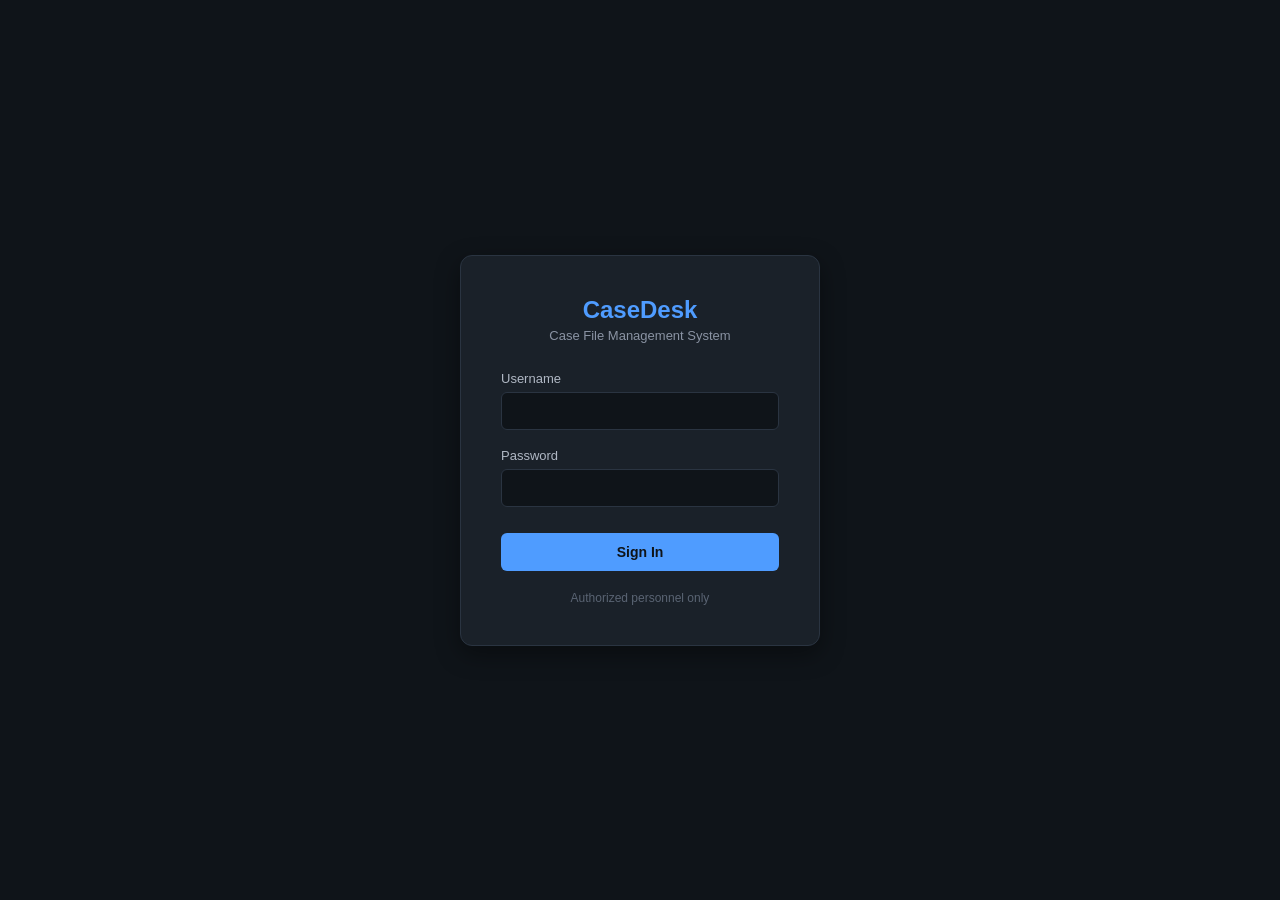
<file: frontend/index.html>
<!DOCTYPE html>
<html lang="en">
<head>
  <meta charset="UTF-8">
  <meta name="viewport" content="width=device-width, initial-scale=1.0">
  <title>CaseDesk — Login</title>
  <link rel="stylesheet" href="assets/style.css?v=2.5">
</head>
<body class="login-page">

  <div class="login-container">
    <h1>CaseDesk</h1>
    <p class="subtitle">Case File Management System</p>

    <div class="error-msg" id="errorMsg"></div>

    <form id="loginForm">
      <div class="form-group">
        <label for="username">Username</label>
        <input type="text" id="username" required autocomplete="username">
      </div>

      <div class="form-group">
        <label for="password">Password</label>
        <input type="password" id="password" required autocomplete="current-password">
      </div>

      <button type="submit" class="login-btn" id="loginBtn">Sign In</button>
    </form>

    <p class="footer-note">Authorized personnel only</p>
  </div>

  <script src="assets/app.js?v=1.6"></script>
</body>
</html>
</file>
<file: frontend/assets/style.css>
* {
  margin: 0;
  padding: 0;
  box-sizing: border-box;
}

body {
  font-family: 'Segoe UI', Tahoma, Geneva, Verdana, sans-serif;
  background: #0f1419;
  color: #e8eaed;
  height: 100vh;
  display: flex;
  align-items: center;
  justify-content: center;
}

.login-container {
  background: #1a2129;
  padding: 40px;
  border-radius: 12px;
  width: 360px;
  box-shadow: 0 8px 24px rgba(0, 0, 0, 0.4);
  border: 1px solid #2a3441;
}

.login-container h1 {
  font-size: 24px;
  margin-bottom: 4px;
  color: #4f9cff;
  text-align: center;
}

.login-container .subtitle {
  font-size: 13px;
  color: #8a93a3;
  margin-bottom: 28px;
  text-align: center;
}

.form-group {
  margin-bottom: 18px;
}

.form-group label {
  display: block;
  font-size: 13px;
  margin-bottom: 6px;
  color: #b0b8c4;
}

.form-group input {
  width: 100%;
  padding: 10px 12px;
  background: #0f1419;
  border: 1px solid #2a3441;
  border-radius: 6px;
  color: #e8eaed;
  font-size: 14px;
}

.form-group input:focus {
  outline: none;
  border-color: #4f9cff;
}

.login-btn {
  width: 100%;
  padding: 11px;
  background: #4f9cff;
  border: none;
  border-radius: 6px;
  color: #0f1419;
  font-size: 14px;
  font-weight: 600;
  cursor: pointer;
  margin-top: 8px;
  transition: background 0.2s;
}

.login-btn:hover {
  background: #3d87e8;
}

.login-btn:disabled {
  background: #2a3441;
  color: #8a93a3;
  cursor: not-allowed;
}

.error-msg {
  background: #3a1c1c;
  color: #ff8080;
  padding: 10px 12px;
  border-radius: 6px;
  font-size: 13px;
  margin-bottom: 16px;
  display: none;
}

.error-msg.show {
  display: block;
}

.footer-note {
  text-align: center;
  font-size: 12px;
  color: #5a6473;
  margin-top: 20px;
}



/* ── Navbar ─────────────────────────────────────────────────────────────── */

.navbar {
  background: #1a2129;
  border-bottom: 1px solid #2a3441;
  padding: 14px 32px;
  display: flex;
  align-items: center;
  justify-content: space-between;
}

.navbar-left {
  display: flex;
  align-items: center;
  gap: 32px;
}

.navbar-logo {
  font-size: 20px;
  font-weight: 700;
  color: #4f9cff;
}

.navbar-links {
  display: flex;
  gap: 24px;
}

.navbar-links a {
  color: #b0b8c4;
  text-decoration: none;
  font-size: 14px;
  padding: 6px 0;
  border-bottom: 2px solid transparent;
  transition: color 0.2s, border-color 0.2s;
}

.navbar-links a:hover {
  color: #e8eaed;
}

.navbar-links a.active {
  color: #4f9cff;
  border-bottom-color: #4f9cff;
}

.navbar-right {
  display: flex;
  align-items: center;
  gap: 16px;
}

.navbar-user {
  font-size: 13px;
  color: #8a93a3;
}

.navbar-user span {
  color: #e8eaed;
  font-weight: 600;
}

.logout-btn {
  background: transparent;
  border: 1px solid #2a3441;
  color: #b0b8c4;
  padding: 6px 14px;
  border-radius: 6px;
  font-size: 13px;
  cursor: pointer;
  transition: all 0.2s;
}

.logout-btn:hover {
  border-color: #ff6b6b;
  color: #ff6b6b;
}

/* ── Page body ──────────────────────────────────────────────────────────── */

body {
  display: block;
  height: auto;
  min-height: 100vh;
}

.page-container {
  max-width: 1800px;
  margin: 0 auto;
  padding: 28px 32px;
}

.page-header {
  display: flex;
  justify-content: space-between;
  align-items: center;
  margin-bottom: 24px;
}

.page-title {
  font-size: 24px;
  font-weight: 700;
}

.page-subtitle {
  font-size: 13px;
  color: #8a93a3;
  margin-top: 2px;
}

.btn-primary {
  background: #4f9cff;
  color: #0f1419;
  border: none;
  padding: 10px 18px;
  border-radius: 6px;
  font-size: 14px;
  font-weight: 600;
  cursor: pointer;
  transition: background 0.2s;
}

.btn-primary:hover {
  background: #3d87e8;
}

.header-actions {
  display: flex;
  gap: 12px;
  align-items: center;
}

.btn-action-uniform {
  display: inline-flex;
  align-items: center;
  gap: 8px;
  background: rgba(15, 20, 25, 0.6);
  border: 1px solid #2a3441;
  color: #e8eaed;
  padding: 10px 18px;
  border-radius: 8px;
  font-size: 14px;
  font-weight: 500;
  cursor: pointer;
  transition: all 0.2s ease;
  backdrop-filter: blur(10px);
  -webkit-backdrop-filter: blur(10px);
}

.btn-action-uniform:hover {
  background: rgba(42, 52, 65, 0.5);
  border-color: #4f9cff;
  color: #ffffff;
  transform: translateY(-1px);
  box-shadow: 0 4px 12px rgba(0, 0, 0, 0.2);
}

.btn-action-uniform svg {
  width: 18px;
  height: 18px;
}

/* ── Toolbar (search/filter/sort) ──────────────────────────────────────── */

.toolbar {
  display: flex;
  gap: 16px;
  margin-bottom: 24px;
  flex-wrap: wrap;
  background: rgba(15, 20, 25, 0.6);
  border: 1px solid rgba(79, 156, 255, 0.15);
  box-shadow: 0 12px 40px rgba(0, 0, 0, 0.3);
  border-radius: 12px;
  padding: 16px;
  backdrop-filter: blur(10px);
  -webkit-backdrop-filter: blur(10px);
}

.toolbar input,
.toolbar select {
  background: rgba(0, 0, 0, 0.25);
  border: 1px solid #2a3441;
  color: #ffffff;
  padding: 14px 20px;
  border-radius: 8px;
  font-size: 14px;
  outline: none;
  transition: all 0.2s ease;
  flex: 1;
  min-width: 180px;
}

.toolbar input::placeholder {
  color: #8a93a3;
}

.toolbar select {
  appearance: none;
  -webkit-appearance: none;
  background-image: url('data:image/svg+xml;utf8,<svg fill="%238a93a3" height="24" viewBox="0 0 24 24" width="24" xmlns="http://www.w3.org/2000/svg"><path d="M7 10l5 5 5-5z"/></svg>');
  background-repeat: no-repeat;
  background-position: right 12px center;
  padding-right: 40px;
  cursor: pointer;
}

.toolbar input:hover,
.toolbar select:hover {
  background: rgba(0, 0, 0, 0.4);
  border-color: #3b4554;
}

.toolbar input:focus,
.toolbar select:focus {
  border-color: #4f9cff;
  box-shadow: 0 0 0 1px #4f9cff, 0 8px 30px rgba(79, 156, 255, 0.15);
  background: rgba(0, 0, 0, 0.5);
}

#searchInput {
  flex: 2;
  min-width: 250px;
}

/* ── Case Grid ──────────────────────────────────────────────────────────── */

.case-grid {
  display: grid;
  grid-template-columns: repeat(auto-fill, minmax(320px, 1fr));
  gap: 16px;
}

.case-card {
  background: #1a2129;
  border: 1px solid #2a3441;
  border-radius: 10px;
  padding: 18px;
  cursor: pointer;
  transition: border-color 0.2s, transform 0.15s;
}

.case-card:hover {
  border-color: #4f9cff;
  transform: translateY(-2px);
}

.case-card-header {
  display: flex;
  justify-content: space-between;
  align-items: flex-start;
  margin-bottom: 12px;
}

.case-card-title {
  font-size: 15px;
  font-weight: 600;
  color: #e8eaed;
}

.case-card-id {
  font-size: 11px;
  color: #5a6473;
}

.badge {
  font-size: 11px;
  padding: 3px 9px;
  border-radius: 12px;
  font-weight: 600;
  text-transform: uppercase;
  letter-spacing: 0.3px;
}

.badge-open {
  background: #1e3a2e;
  color: #4ade80;
}

.badge-closed {
  background: #2a2a2a;
  color: #9ca3af;
}

.badge-pending {
  background: #3a3220;
  color: #fbbf24;
}

.badge-flagged {
  background: #3a1c1c;
  color: #ff8080;
}

.badge-hits {
  background: rgba(14, 165, 233, 0.2);
  color: #38bdf8;
  border: 1px solid rgba(14, 165, 233, 0.35);
  font-weight: 700;
  box-shadow: 0 0 8px rgba(14, 165, 233, 0.1);
}

mark.search-highlight {
  background: rgba(14, 165, 233, 0.25);
  color: #38bdf8;
  padding: 1px 3px;
  border-radius: 3px;
  font-weight: 600;
  transition: background 0.2s, box-shadow 0.2s;
}

mark.search-highlight.active-hit {
  background: rgba(250, 204, 21, 0.45);
  color: #fbbf24;
  box-shadow: 0 0 8px rgba(250, 204, 21, 0.5), 0 0 2px rgba(250, 204, 21, 0.3);
  outline: 2px solid rgba(250, 204, 21, 0.6);
  outline-offset: 1px;
}

.hit-navigator {
  display: flex;
  align-items: center;
  gap: 8px;
  background: #1e293b;
  border: 1px solid rgba(56, 189, 248, 0.25);
  border-radius: 8px;
  padding: 8px 14px;
  margin-bottom: 8px;
  font-size: 13px;
  color: #94a3b8;
}

.hit-navigator .hit-counter {
  color: #38bdf8;
  font-weight: 700;
  margin-right: auto;
}

.hit-navigator .hit-counter .hit-current {
  color: #fbbf24;
  font-size: 15px;
}

.hit-navigator button {
  background: rgba(56, 189, 248, 0.12);
  border: 1px solid rgba(56, 189, 248, 0.25);
  color: #38bdf8;
  padding: 4px 12px;
  border-radius: 6px;
  cursor: pointer;
  font-size: 13px;
  font-weight: 600;
  transition: background 0.15s, border-color 0.15s;
}

.hit-navigator button:hover {
  background: rgba(56, 189, 248, 0.25);
  border-color: rgba(56, 189, 248, 0.5);
}

.hit-navigator button:disabled {
  opacity: 0.4;
  cursor: not-allowed;
}

.search-summary-highlight {
  background: rgba(56, 189, 248, 0.15);
  color: #38bdf8;
  font-weight: 700;
  padding: 2px 8px;
  border-radius: 20px;
  border: 1px solid rgba(56, 189, 248, 0.3);
  display: inline-block;
  margin: 0 2px;
  box-shadow: 0 0 8px rgba(56, 189, 248, 0.1);
}

.case-card-matches {
  margin-top: 14px;
  padding-top: 12px;
  border-top: 1px dashed rgba(42, 52, 65, 0.6);
}

.case-card-match-title {
  font-size: 11px;
  text-transform: uppercase;
  color: #5a6473;
  letter-spacing: 0.8px;
  margin-bottom: 8px;
  font-weight: 700;
}

.case-card-match-list {
  display: flex;
  flex-direction: column;
  gap: 6px;
}

.case-card-match-item {
  font-size: 12px;
  background: #11161d;
  border-radius: 6px;
  padding: 6px 10px;
  border-left: 2px solid #0ea5e9;
  color: #8a93a3;
  line-height: 1.4;
}

.case-card-match-field {
  font-weight: 600;
  color: #38bdf8;
  margin-right: 4px;
}

.case-card-match-snippet {
  font-style: italic;
}

.field-highlighted {
  border-color: #0ea5e9 !important;
  box-shadow: 0 0 0 2px rgba(14, 165, 233, 0.15);
}

.field-match-badge {
  background: rgba(14, 165, 233, 0.2);
  color: #38bdf8;
  font-size: 10px;
  font-weight: 700;
  padding: 1px 6px;
  border-radius: 4px;
  margin-left: 6px;
  text-transform: uppercase;
  letter-spacing: 0.3px;
  display: inline-block;
  vertical-align: middle;
}

.case-card-badges {
  display: flex;
  flex-direction: column;
  gap: 4px;
  align-items: flex-end;
}

.case-card-field {
  display: flex;
  font-size: 13px;
  margin-bottom: 6px;
}

.case-card-field-label {
  color: #5a6473;
  width: 90px;
  flex-shrink: 0;
}

.case-card-field-value {
  color: #b0b8c4;
}

.case-card-footer {
  margin-top: 12px;
  padding-top: 12px;
  border-top: 1px solid #2a3441;
  font-size: 11px;
  color: #5a6473;
  display: flex;
  justify-content: space-between;
}

/* ── Empty state ────────────────────────────────────────────────────────── */

.empty-state {
  text-align: center;
  padding: 60px 20px;
  color: #5a6473;
}

.empty-state-icon {
  font-size: 40px;
  margin-bottom: 12px;
}

/* ── Pagination ─────────────────────────────────────────────────────────── */

.pagination {
  display: flex;
  justify-content: center;
  align-items: center;
  gap: 8px;
  margin-top: 28px;
}

.pagination button {
  background: #1a2129;
  border: 1px solid #2a3441;
  color: #b0b8c4;
  padding: 7px 14px;
  border-radius: 6px;
  font-size: 13px;
  cursor: pointer;
}

.pagination button:hover:not(:disabled) {
  border-color: #4f9cff;
  color: #4f9cff;
}

.pagination button:disabled {
  opacity: 0.4;
  cursor: not-allowed;
}

.pagination .page-info {
  font-size: 13px;
  color: #8a93a3;
  margin: 0 8px;
}

/* ── Modal (upload) ─────────────────────────────────────────────────────── */

.modal-overlay {
  display: none;
  position: fixed;
  top: 0;
  left: 0;
  right: 0;
  bottom: 0;
  background: rgba(0, 0, 0, 0.6);
  align-items: center;
  justify-content: center;
  z-index: 100;
}

.modal-overlay.show {
  display: flex;
}

.modal-box {
  background: #1a2129;
  border: 1px solid #2a3441;
  border-radius: 12px;
  padding: 28px;
  width: 420px;
  max-height: 90vh;
  overflow-y: auto;
}

.modal-box h2 {
  font-size: 18px;
  margin-bottom: 18px;
}

.modal-box input[type="file"] {
  width: 100%;
  padding: 10px;
  background: #0f1419;
  border: 1px dashed #2a3441;
  border-radius: 6px;
  color: #b0b8c4;
  font-size: 13px;
  margin-bottom: 18px;
}

.modal-actions {
  display: flex;
  gap: 10px;
  justify-content: flex-end;
}

.btn-secondary {
  background: transparent;
  border: 1px solid #2a3441;
  color: #b0b8c4;
  padding: 9px 16px;
  border-radius: 6px;
  font-size: 13px;
  cursor: pointer;
}

.upload-status {
  font-size: 13px;
  margin-top: 12px;
  padding: 10px;
  border-radius: 6px;
  display: none;
}

.upload-status.show {
  display: block;
}

.upload-status.success {
  background: #1e3a2e;
  color: #4ade80;
}

.upload-status.error {
  background: #3a1c1c;
  color: #ff8080;
}

/* ── Case Detail Page ──────────────────────────────────────────────────── */

.back-link {
  color: #8a93a3;
  text-decoration: none;
  font-size: 13px;
  display: inline-block;
  margin-bottom: 16px;
}

.back-link:hover {
  color: #4f9cff;
}

html, body {
  overflow-x: hidden;
  max-width: 100vw;
}

.detail-layout {
  display: grid;
  grid-template-columns: minmax(0, 1fr) 380px;
  gap: 20px;
  max-width: 100%;
  width: 100%;
}

.detail-layout > div {
  min-width: 0;
  max-width: 100%;
}

.detail-card {
  background: #1a2129;
  border: 1px solid #2a3441;
  border-radius: 10px;
  padding: 24px;
  margin-bottom: 20px;
  max-width: 100%;
  overflow: hidden;
}

.detail-card h3 {
  font-size: 14px;
  color: #8a93a3;
  text-transform: uppercase;
  letter-spacing: 0.5px;
  margin-bottom: 16px;
}

.field-row {
  display: grid;
  grid-template-columns: 1fr 1fr;
  gap: 14px;
  margin-bottom: 14px;
}

.field-group label {
  display: block;
  font-size: 12px;
  color: #5a6473;
  margin-bottom: 5px;
}

.field-group input,
.field-group textarea,
.field-group select {
  width: 100%;
  background: #0f1419;
  border: 1px solid #2a3441;
  color: #e8eaed;
  padding: 9px 11px;
  border-radius: 6px;
  font-size: 13px;
  font-family: inherit;
}

.field-group input:focus,
.field-group textarea:focus,
.field-group select:focus {
  outline: none;
  border-color: #4f9cff;
}

.field-group textarea {
  resize: vertical;
  min-height: 70px;
}

.raw-text-box {
  background: #0f1419;
  border: 1px solid #2a3441;
  border-radius: 6px;
  padding: 14px;
  font-size: 12px;
  color: #8a93a3;
  white-space: pre-wrap;
  max-height: 650px;
  overflow-y: auto;
  font-family: 'Consolas', monospace;
  line-height: 1.6;
  position: relative;
}

.file-list-item {
  display: flex;
  justify-content: space-between;
  align-items: center;
  padding: 10px 0;
  border-bottom: 1px solid #2a3441;
  font-size: 13px;
}

.file-list-item:last-child {
  border-bottom: none;
}

.file-download-btn {
  background: #1e293b;
  color: #38bdf8;
  border: 1px solid rgba(56, 189, 248, 0.2);
  padding: 4px 10px;
  border-radius: 4px;
  font-size: 11px;
  cursor: pointer;
  font-weight: 600;
  transition: all 0.15s;
}

.file-download-btn:hover {
  background: #0ea5e9;
  color: #ffffff;
  border-color: #0ea5e9;
}

.file-list-item .file-name {
  color: #e8eaed;
}

.file-list-item .file-meta {
  color: #5a6473;
  font-size: 11px;
}

.preview-tabs {
  display: flex;
  gap: 8px;
  border-bottom: 1px solid #2a3441;
  padding-bottom: 12px;
  margin-bottom: 16px;
  max-width: 100%;
  width: 100%;
  box-sizing: border-box;
  overflow-x: auto;
  overflow-y: hidden;
  white-space: nowrap;
  scrollbar-width: thin;
  scrollbar-color: #2a3441 #0f1419;
}

.preview-tabs::-webkit-scrollbar {
  height: 6px;
}

.preview-tabs::-webkit-scrollbar-track {
  background: #0f1419;
  border-radius: 3px;
}

.preview-tabs::-webkit-scrollbar-thumb {
  background: #2a3441;
  border-radius: 3px;
}

.preview-tabs::-webkit-scrollbar-thumb:hover {
  background: #4f9cff;
}

.preview-tab {
  display: flex;
  align-items: center;
  gap: 6px;
  background: #11161d;
  color: #8a93a3;
  border: 1px solid #2a3441;
  border-radius: 6px;
  padding: 6px 12px;
  font-size: 13px;
  font-weight: 600;
  cursor: pointer;
  flex-shrink: 0;
  transition: all 0.15s ease;
}

.preview-tab:hover {
  border-color: #4f9cff;
  color: #e8eaed;
}

.preview-tab.active {
  background: rgba(79, 156, 255, 0.1);
  color: #4f9cff;
  border-color: #4f9cff;
}

.tab-hit-badge {
  background: rgba(14, 165, 233, 0.2);
  color: #38bdf8;
  font-size: 10px;
  font-weight: 700;
  padding: 1px 6px;
  border-radius: 10px;
  border: 1px solid rgba(14, 165, 233, 0.35);
  margin-left: 4px;
}

.sidebar-actions {
  display: flex;
  flex-direction: column;
  gap: 10px;
}

.btn-danger {
  background: transparent;
  border: 1px solid #ff6b6b;
  color: #ff6b6b;
  padding: 10px;
  border-radius: 6px;
  font-size: 13px;
  cursor: pointer;
  transition: all 0.2s;
}

.btn-danger:hover {
  background: #ff6b6b;
  color: #0f1419;
}

.save-bar {
  position: sticky;
  bottom: 0;
  background: #1a2129;
  border: 1px solid #2a3441;
  border-radius: 10px;
  padding: 16px 24px;
  display: flex;
  justify-content: space-between;
  align-items: center;
  margin-top: 20px;
}

.save-status {
  font-size: 13px;
  color: #5a6473;
}

.meta-row {
  display: flex;
  justify-content: space-between;
  font-size: 12px;
  color: #5a6473;
  padding: 6px 0;
  border-bottom: 1px solid #2a3441;
}

.meta-row:last-child {
  border-bottom: none;
}

.meta-row span:last-child {
  color: #b0b8c4;
}

/* ── Scan Folder Modal ──────────────────────────────────────────────────── */

.scan-results {
  margin-top: 16px;
  max-height: 280px;
  overflow-y: auto;
}

.scan-summary {
  display: flex;
  gap: 12px;
  margin-bottom: 14px;
}

.scan-stat {
  flex: 1;
  background: #0f1419;
  border-radius: 6px;
  padding: 10px;
  text-align: center;
}

.scan-stat .num {
  font-size: 20px;
  font-weight: 700;
}

.scan-stat .label {
  font-size: 11px;
  color: #5a6473;
  text-transform: uppercase;
}

.scan-stat.processed .num {
  color: #4ade80;
}

.scan-stat.skipped .num {
  color: #fbbf24;
}

.scan-stat.failed .num {
  color: #ff8080;
}

.scan-item {
  display: flex;
  justify-content: space-between;
  padding: 8px 0;
  border-bottom: 1px solid #2a3441;
  font-size: 12px;
}

.scan-item-status {
  font-weight: 600;
}

.scan-stat.reprocessed .num {
  color: #4f9cff;
}

.scan-item-status.reprocessed {
  color: #4f9cff;
}

.scan-item-status.processed {
  color: #4ade80;
}

.scan-item-status.skipped {
  color: #fbbf24;
}

.scan-item-status.failed {
  color: #ff8080;
}

/* ── Review Queue ──────────────────────────────────────────────────────── */

.reason-badge {
  font-size: 11px;
  padding: 3px 9px;
  border-radius: 12px;
  font-weight: 600;
  background: #3a1c1c;
  color: #ff8080;
}

.review-list-item {
  background: #1a2129;
  border: 1px solid #2a3441;
  border-radius: 10px;
  padding: 16px 20px;
  margin-bottom: 12px;
  cursor: pointer;
  display: flex;
  justify-content: space-between;
  align-items: center;
  transition: border-color 0.2s;
}

.review-list-item:hover {
  border-color: #4f9cff;
}

.review-list-item.active {
  border-color: #4f9cff;
  background: #1f2937;
}

.review-list-item-left .title {
  font-size: 14px;
  font-weight: 600;
  margin-bottom: 4px;
}

.review-list-item-left .meta {
  font-size: 12px;
  color: #5a6473;
}

.review-layout {
  display: grid;
  grid-template-columns: 360px 1fr;
  gap: 20px;
}

.review-detail-panel {
  background: #1a2129;
  border: 1px solid #2a3441;
  border-radius: 10px;
  padding: 24px;
}

.review-detail-panel.empty {
  display: flex;
  align-items: center;
  justify-content: center;
  color: #5a6473;
  font-size: 13px;
  min-height: 300px;
}

.review-actions {
  display: flex;
  gap: 10px;
  margin-top: 20px;
}

.btn-success {
  background: #4ade80;
  color: #0f1419;
  border: none;
  padding: 10px 18px;
  border-radius: 6px;
  font-size: 13px;
  font-weight: 600;
  cursor: pointer;
  flex: 1;
}

.btn-success:hover {
  background: #3bc46f;
}

.btn-warning {
  background: transparent;
  border: 1px solid #fbbf24;
  color: #fbbf24;
  padding: 10px 18px;
  border-radius: 6px;
  font-size: 13px;
  cursor: pointer;
  flex: 1;
}

.btn-warning:hover {
  background: #fbbf24;
  color: #0f1419;
}

.review-files-row {
  display: flex;
  gap: 8px;
  margin-bottom: 14px;
  flex-wrap: wrap;
}

.review-file-tab {
  font-size: 12px;
  padding: 6px 12px;
  background: #0f1419;
  border: 1px solid #2a3441;
  border-radius: 6px;
  color: #8a93a3;
  cursor: pointer;
}

.review-file-tab.active {
  border-color: #4f9cff;
  color: #4f9cff;
}


/* ── Analytics Page ────────────────────────────────────────────────────── */

.stats-row {
  display: grid;
  grid-template-columns: repeat(5, 1fr);
  gap: 16px;
  margin-bottom: 28px;
}

.stat-card {
  background: #1a2129;
  border: 1px solid #2a3441;
  border-radius: 10px;
  padding: 20px;
  text-align: center;
}

.stat-card .num {
  font-size: 28px;
  font-weight: 700;
  margin-bottom: 4px;
}

.stat-card .label {
  font-size: 12px;
  color: #8a93a3;
  text-transform: uppercase;
  letter-spacing: 0.4px;
}

.stat-card.total .num {
  color: #4f9cff;
}

.stat-card.open .num {
  color: #4ade80;
}

.stat-card.closed .num {
  color: #9ca3af;
}

.stat-card.pending .num {
  color: #fbbf24;
}

.stat-card.flagged .num {
  color: #ff8080;
}

.charts-grid {
  display: grid;
  grid-template-columns: 1fr 1fr;
  gap: 20px;
}

.chart-card {
  background: #1a2129;
  border: 1px solid #2a3441;
  border-radius: 10px;
  padding: 24px;
}

.chart-card h3 {
  font-size: 14px;
  color: #8a93a3;
  text-transform: uppercase;
  letter-spacing: 0.5px;
  margin-bottom: 18px;
}

.chart-card.full-width {
  grid-column: span 2;
}

.chart-container {
  position: relative;
  height: 280px;
}

.no-data-msg {
  display: flex;
  align-items: center;
  justify-content: center;
  height: 280px;
  color: #5a6473;
  font-size: 13px;
}

/* ── Timeline ───────────────────────────────────────────────────────────── */

.timeline-container {
  position: relative;
  padding-left: 24px;
}

.timeline-container::before {
  content: "";
  position: absolute;
  left: 6px;
  top: 6px;
  bottom: 0;
  width: 2px;
  background: #2a3441;
}

.timeline-group {
  margin-bottom: 32px;
  position: relative;
}

.timeline-date-marker {
  position: absolute;
  left: -24px;
  top: 4px;
  width: 14px;
  height: 14px;
  border-radius: 50%;
  background: #4f9cff;
  border: 3px solid #0f1419;
}

.timeline-date-label {
  font-size: 15px;
  font-weight: 700;
  color: #e8eaed;
  margin-bottom: 4px;
  margin-left: 8px;
}

.timeline-date-count {
  font-size: 12px;
  color: #5a6473;
  margin-bottom: 14px;
  margin-left: 8px;
}

.timeline-cases {
  margin-left: 8px;
  display: flex;
  flex-direction: column;
  gap: 10px;
}

.timeline-card {
  background: #1a2129;
  border: 1px solid #2a3441;
  border-left: 3px solid #4f9cff;
  border-radius: 8px;
  padding: 14px 18px;
  cursor: pointer;
  display: flex;
  justify-content: space-between;
  align-items: center;
  transition: border-color 0.2s, transform 0.15s;
}

.timeline-card:hover {
  border-color: #4f9cff;
  transform: translateX(4px);
}

.timeline-card.flagged {
  border-left-color: #ff8080;
}

.timeline-card-left .title {
  font-size: 14px;
  font-weight: 600;
  margin-bottom: 4px;
}

.timeline-card-left .meta {
  font-size: 12px;
  color: #8a93a3;
}

.timeline-card-time {
  font-size: 11px;
  color: #5a6473;
  white-space: nowrap;
  margin-left: 12px;
}

/* ── Navigation & User Management ───────────────────────────────────────── */
.nav-btn {
  background: transparent;
  border: 1px solid #2a3441;
  color: #b0b8c4;
  padding: 6px 14px;
  border-radius: 6px;
  font-size: 13px;
  cursor: pointer;
  transition: all 0.2s;
}

.nav-btn:hover {
  border-color: #4f9cff;
  color: #4f9cff;
}

.modal-box table {
  width: 100%;
  border-collapse: collapse;
}

.modal-box table th,
.modal-box table td {
  padding: 10px 8px;
  border-bottom: 1px solid #2a3441;
  font-size: 13px;
}

.modal-box table th {
  font-weight: 600;
  color: #8a93a3;
}

.modal-box table td {
  color: #e8eaed;
}

.modal-box table tr:hover td {
  background: #1e252f;
}

body.login-page {
  display: flex !important;
  align-items: center !important;
  justify-content: center !important;
  height: 100vh !important;
  overflow: hidden;
}

/* ── Analytics & Charts Grid ────────────────────────────────────────────── */

.charts-grid {
  display: grid;
  grid-template-columns: repeat(2, 1fr);
  gap: 24px;
  margin-top: 24px;
}

@media (max-width: 900px) {
  .charts-grid {
    grid-template-columns: 1fr;
  }
}

.chart-card {
  background: #161c23;
  border: 1px solid #2a3441;
  border-radius: 12px;
  padding: 24px;
  display: flex;
  flex-direction: column;
  min-height: 380px;
  min-width: 0;
}

.chart-card h3 {
  font-size: 15px;
  font-weight: 600;
  color: #e8eaed;
  margin-bottom: 20px;
}

.chart-container {
  position: relative;
  height: 320px;
  width: 100%;
  overflow-x: auto;
  overflow-y: hidden;
}

/* Thin premium scrollbar for chart container */
.chart-container::-webkit-scrollbar {
  height: 6px;
}

.chart-container::-webkit-scrollbar-track {
  background: rgba(255, 255, 255, 0.02);
  border-radius: 3px;
}

.chart-container::-webkit-scrollbar-thumb {
  background: #2a3441;
  border-radius: 3px;
}

.chart-container::-webkit-scrollbar-thumb:hover {
  background: #4f9cff;
}

/* ── Year Folder Card ────────────────────────────────────────────────────── */

.year-folder-card {
  background: #161c23;
  border: 1px solid #2a3441;
  border-radius: 12px;
  padding: 24px;
  display: flex;
  align-items: center;
  gap: 20px;
  cursor: pointer;
  transition: all 0.2s cubic-bezier(0.4, 0, 0.2, 1);
  position: relative;
  overflow: hidden;
}

.year-folder-card:hover {
  transform: translateY(-2px);
  border-color: #4f9cff;
  box-shadow: 0 4px 20px rgba(0, 0, 0, 0.3), 0 0 10px rgba(79, 156, 255, 0.1);
}

.folder-icon-wrapper {
  background: rgba(79, 156, 255, 0.08);
  border-radius: 10px;
  width: 64px;
  height: 64px;
  display: flex;
  align-items: center;
  justify-content: center;
  transition: all 0.2s;
  border: 1px solid rgba(79, 156, 255, 0.15);
}

.year-folder-card:hover .folder-icon-wrapper {
  background: rgba(79, 156, 255, 0.15);
  border-color: rgba(79, 156, 255, 0.3);
  transform: scale(1.05);
}

.folder-svg {
  transition: stroke 0.2s;
}

.year-folder-card:hover .folder-svg {
  stroke: #6bb0ff;
}

.folder-details {
  display: flex;
  flex-direction: column;
  gap: 4px;
}

.folder-name {
  font-size: 16px;
  font-weight: 700;
  color: #e8eaed;
}

.folder-count {
  font-size: 13px;
  color: #8a93a3;
}

/* ── Breadcrumb Bar Styles ───────────────────────────────────────────────── */
.breadcrumb-bar {
  display: flex;
  align-items: center;
  background: #11161d;
  border: 1px solid #2a3441;
  padding: 8px 16px;
  border-radius: 8px;
  max-width: fit-content;
}

.breadcrumb-bar span {
  font-size: 12px;
}

/* ── Two-tier Folders in Document Preview ─────────────────────────────── */

.preview-folder-tab {
  display: flex;
  align-items: center;
  gap: 6px;
  background: #11161d;
  color: #8a93a3;
  border: 1px solid #2a3441;
  border-radius: 6px;
  padding: 6px 12px;
  font-size: 13px;
  font-weight: 600;
  cursor: pointer;
  flex-shrink: 0;
  transition: all 0.15s ease;
  user-select: none;
}

.preview-folder-tab:hover {
  border-color: #4f9cff;
  color: #e8eaed;
}

.preview-folder-tab.active {
  background: rgba(79, 156, 255, 0.05);
  color: #4f9cff;
  border-color: #4f9cff;
}

.preview-sub-tabs {
  display: flex;
  gap: 8px;
  overflow-x: auto;
  padding: 8px 12px;
  background: rgba(79, 156, 255, 0.02);
  border: 1px dashed rgba(79, 156, 255, 0.18);
  border-radius: 8px;
  margin-bottom: 12px;
  margin-top: -4px;
}

.preview-sub-tab {
  display: flex;
  align-items: center;
  gap: 6px;
  background: #161c23;
  color: #a0a8b5;
  border: 1px solid #2a3441;
  border-radius: 6px;
  padding: 5px 10px;
  font-size: 12px;
  font-weight: 600;
  cursor: pointer;
  flex-shrink: 0;
  transition: all 0.15s ease;
}

.preview-sub-tab:hover {
  border-color: #4f9cff;
  color: #e8eaed;
  background: #1e252f;
}

.preview-sub-tab.active {
  background: rgba(79, 156, 255, 0.15);
  color: #4f9cff;
  border-color: #4f9cff;
}

/* ── Case Detail Page Premium UI Overrides ──────────────────────────────── */

#queryBuilderContainer select option,
.filter-row select option {
  background-color: #0f1419;
  color: #ffffff;
}

/* Background Gradient for the page */
.case-detail-page {
  background: radial-gradient(circle at top right, #131b26 0%, #0f1419 60%);
  background-attachment: fixed;
}

/* Glowing orb behind the layout */
.page-background-glow {
  position: fixed;
  top: -150px;
  right: -150px;
  width: 500px;
  height: 500px;
  background: radial-gradient(circle, rgba(79, 156, 255, 0.1) 0%, rgba(79, 156, 255, 0) 70%);
  border-radius: 50%;
  pointer-events: none;
  z-index: 0;
}

/* Ensure container content sits above the glow */
.case-detail-page .page-container,
.case-detail-page .navbar {
  position: relative;
  z-index: 1;
}

/* Glassmorphism for Detail Cards */
.case-detail-page .detail-card {
  background: rgba(26, 33, 41, 0.65);
  backdrop-filter: blur(14px);
  -webkit-backdrop-filter: blur(14px);
  border: 1px solid rgba(255, 255, 255, 0.08);
  box-shadow: 0 10px 30px rgba(0, 0, 0, 0.2), inset 0 1px 0 rgba(255, 255, 255, 0.05);
  transition: transform 0.3s cubic-bezier(0.175, 0.885, 0.32, 1.275), box-shadow 0.3s ease;
}

/* Subtle float effect on hover */
.case-detail-page .detail-card:hover {
  transform: translateY(-2px);
  box-shadow: 0 15px 35px rgba(0, 0, 0, 0.3), inset 0 1px 0 rgba(255, 255, 255, 0.08);
}

/* Typography Enhancements - Gradients on Headers */
.case-detail-page .detail-card h3 {
  background: linear-gradient(90deg, #4f9cff, #8cbcfc);
  -webkit-background-clip: text;
  -webkit-text-fill-color: transparent;
  background-clip: text;
  font-weight: 700;
  letter-spacing: 1px;
}

/* Enhanced Inputs with Glow */
.case-detail-page .field-group input,
.case-detail-page .field-group textarea,
.case-detail-page .field-group select {
  background: rgba(15, 20, 25, 0.7);
  border: 1px solid rgba(42, 52, 65, 0.8);
  transition: all 0.25s ease;
}

.case-detail-page .field-group input:focus,
.case-detail-page .field-group textarea:focus,
.case-detail-page .field-group select:focus {
  border-color: #4f9cff;
  box-shadow: 0 0 0 3px rgba(79, 156, 255, 0.15);
  background: rgba(15, 20, 25, 0.9);
}

/* Micro-animations for Buttons */
.case-detail-page .btn-primary,
.case-detail-page .btn-secondary,
.case-detail-page .btn-danger {
  transition: all 0.25s cubic-bezier(0.25, 0.8, 0.25, 1);
  position: relative;
  overflow: hidden;
}

.case-detail-page .btn-primary {
  background: linear-gradient(135deg, #4f9cff 0%, #2f7cfc 100%);
  box-shadow: 0 4px 12px rgba(79, 156, 255, 0.25);
  border: none;
}

.case-detail-page .btn-primary:hover {
  transform: translateY(-2px);
  box-shadow: 0 6px 16px rgba(79, 156, 255, 0.4);
}

.case-detail-page .btn-primary:active {
  transform: translateY(0);
}

.case-detail-page .btn-secondary:hover {
  background: rgba(79, 156, 255, 0.1);
  border-color: #4f9cff;
  color: #e8eaed;
  transform: translateY(-1px);
}

/* Custom Scrollbar for Raw Text Box */
.case-detail-page .raw-text-box {
  background: rgba(10, 14, 18, 0.6);
  border: 1px solid rgba(255, 255, 255, 0.05);
  scrollbar-width: thin;
  scrollbar-color: #4f9cff transparent;
}

.case-detail-page .raw-text-box::-webkit-scrollbar {
  width: 6px;
}

.case-detail-page .raw-text-box::-webkit-scrollbar-track {
  background: rgba(0, 0, 0, 0.2);
}

.case-detail-page .raw-text-box::-webkit-scrollbar-thumb {
  background-color: #2a3441;
  border-radius: 4px;
}

.case-detail-page .raw-text-box:hover::-webkit-scrollbar-thumb {
  background-color: #4f9cff;
}

/* File List Item hover enhancement */
.case-detail-page .file-list-item {
  transition: background 0.2s ease;
  padding: 10px 12px;
  margin: -10px -12px 10px;
  border-radius: 6px;
  border-bottom: 1px solid rgba(42, 52, 65, 0.5);
}

.case-detail-page .file-list-item:hover {
  background: rgba(255, 255, 255, 0.03);
}

.case-detail-page .file-list-item:last-child {
  margin-bottom: 0;
  border-bottom: none;
}

/* ── Split Layout for Document Preview ─────────────────────────────────── */
.preview-split-layout .preview-sidebar::-webkit-scrollbar {
  width: 6px;
}
.preview-split-layout .preview-sidebar::-webkit-scrollbar-track {
  background: rgba(0, 0, 0, 0.2);
}
.preview-split-layout .preview-sidebar::-webkit-scrollbar-thumb {
  background-color: #2a3441;
  border-radius: 4px;
}
.preview-split-layout .preview-sidebar:hover::-webkit-scrollbar-thumb {
  background-color: #4f9cff;
}

.preview-tabs.vertical-tabs {
  flex-direction: column;
  border-bottom: none;
  padding-bottom: 0;
  margin-bottom: 0;
  overflow-x: hidden;
  overflow-y: visible;
  white-space: normal;
  gap: 6px;
}

.preview-sub-tabs.vertical-sub-tabs {
  flex-direction: column;
  overflow-x: hidden;
  overflow-y: auto;
  max-height: 250px;
  margin-left: 12px;
  margin-top: -2px;
  margin-bottom: 6px;
  padding: 6px;
  scrollbar-width: thin;
}

.preview-sub-tabs.vertical-sub-tabs::-webkit-scrollbar {
  width: 6px;
}
.preview-sub-tabs.vertical-sub-tabs::-webkit-scrollbar-track {
  background: rgba(0, 0, 0, 0.1);
  border-radius: 4px;
}
.preview-sub-tabs.vertical-sub-tabs::-webkit-scrollbar-thumb {
  background-color: #2a3441;
  border-radius: 4px;
}
.preview-sub-tabs.vertical-sub-tabs:hover::-webkit-scrollbar-thumb {
  background-color: #4f9cff;
}

.preview-tabs.vertical-tabs .preview-tab,
.preview-tabs.vertical-tabs .preview-folder-tab,
.preview-sub-tabs.vertical-sub-tabs .preview-sub-tab {
  white-space: normal;
  word-break: break-word;
  line-height: 1.4;
}
</file>
